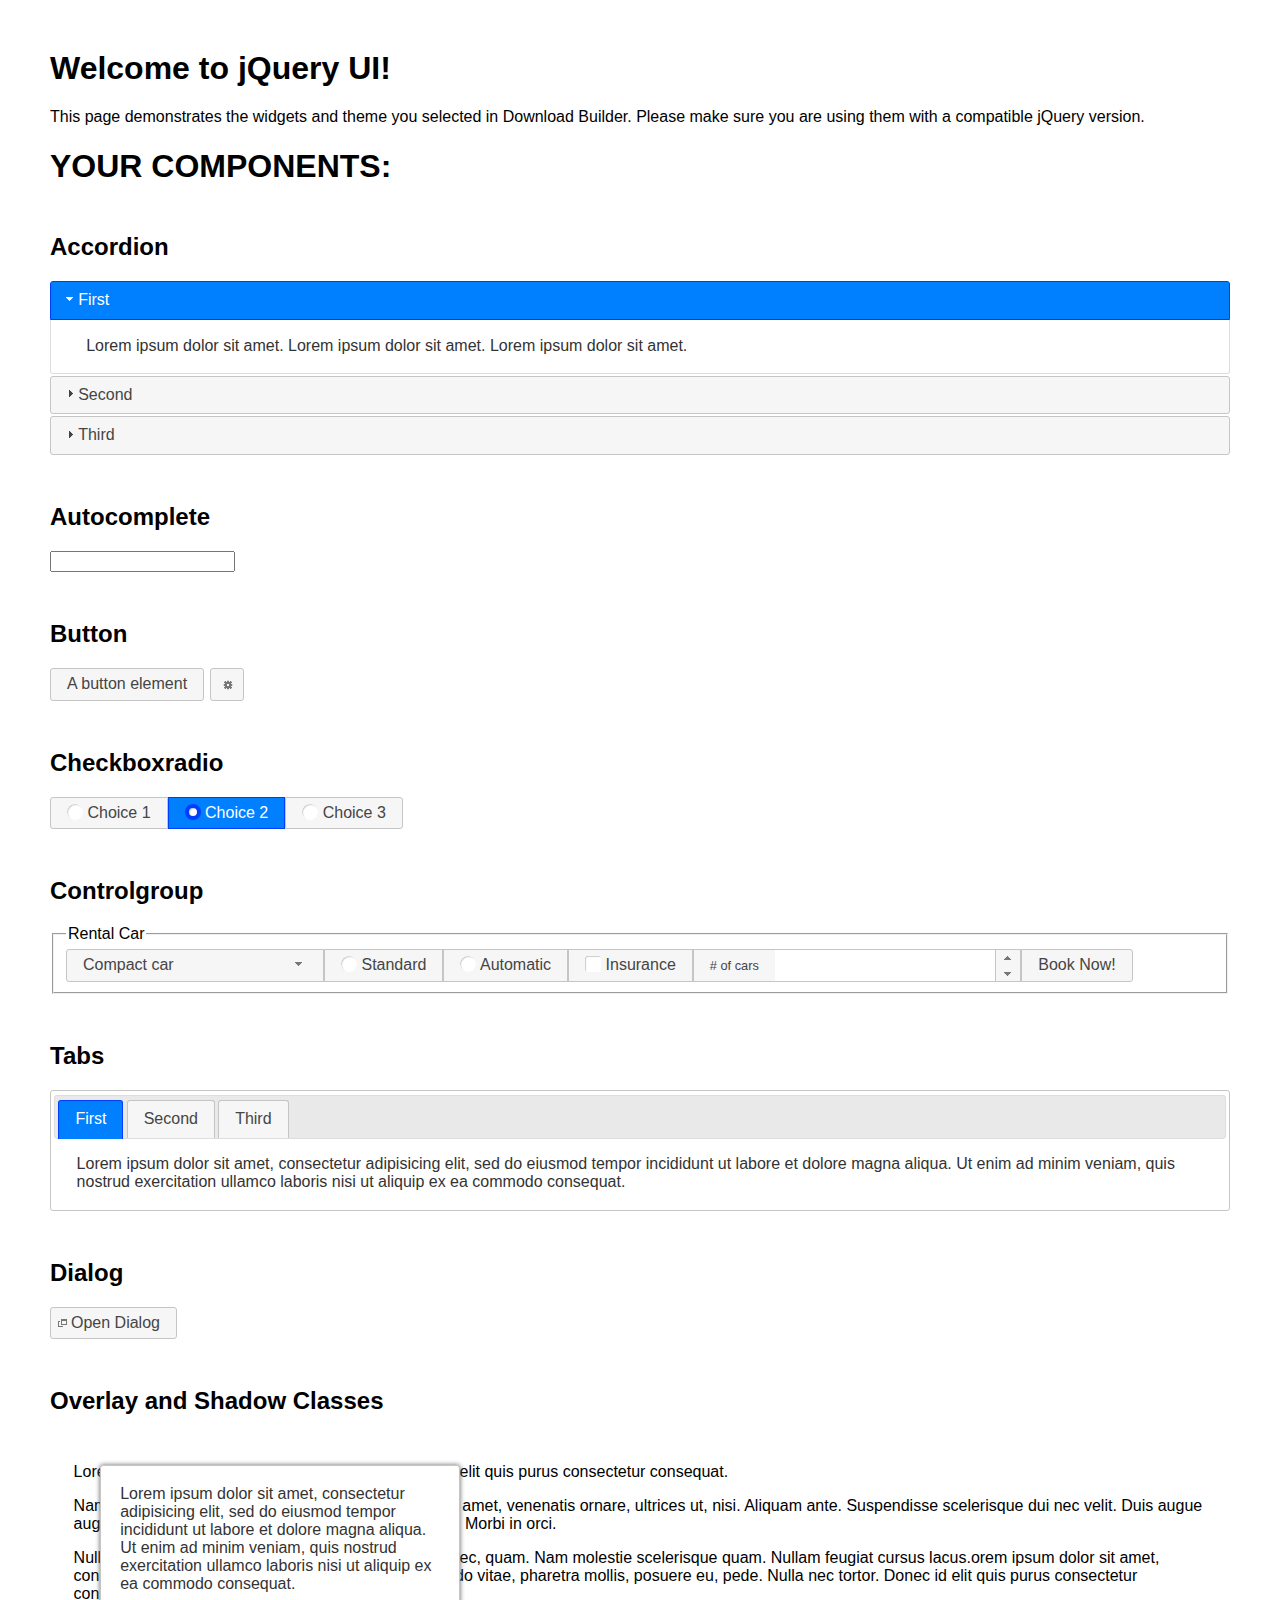
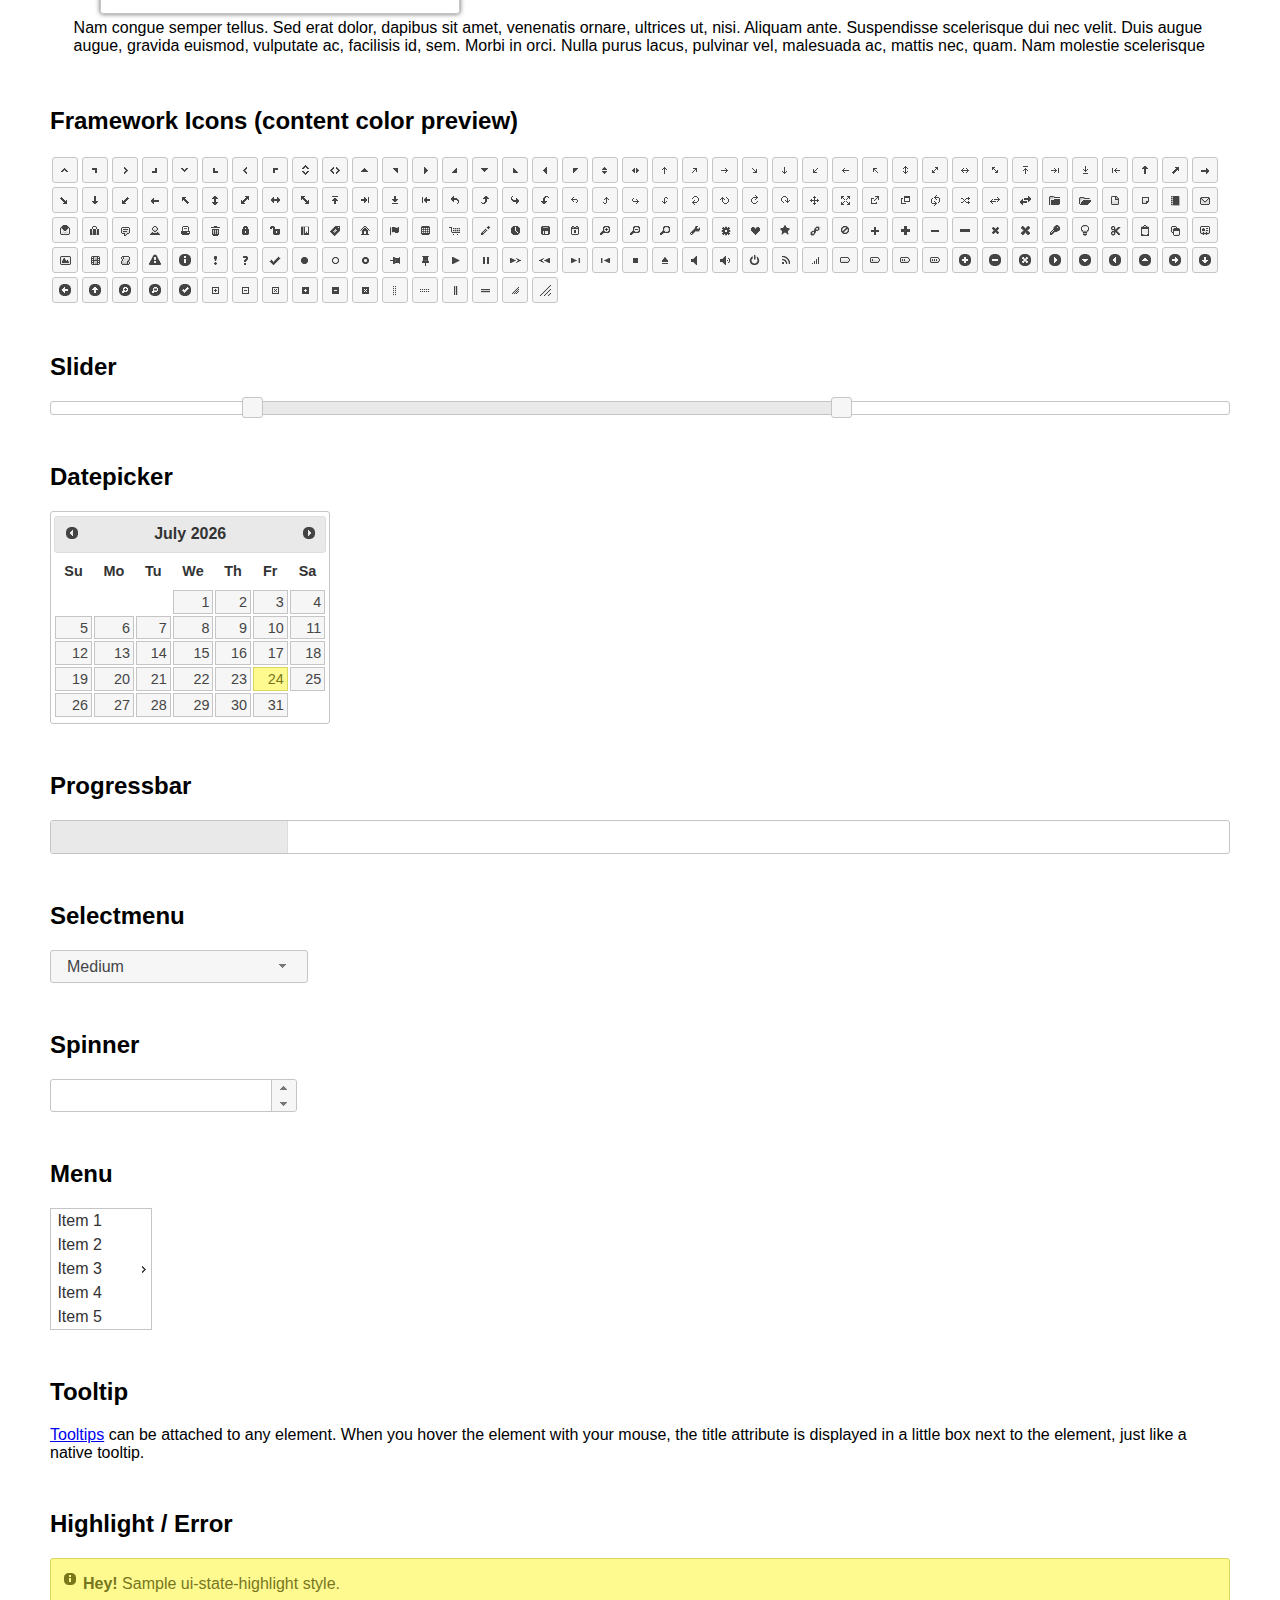
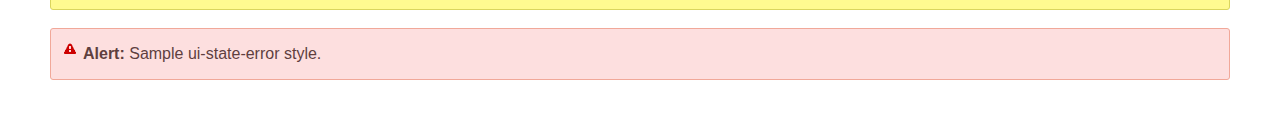
<file: VritualTrailroom/static/vendor/jqueryui/index.html>
<!doctype html>
<html lang="us">
<head>
	<meta charset="utf-8">
	<title>jQuery UI Example Page</title>
	<link href="jquery-ui.css" rel="stylesheet">
	<style>
	body{
		font-family: "Trebuchet MS", sans-serif;
		margin: 50px;
	}
	.demoHeaders {
		margin-top: 2em;
	}
	#dialog-link {
		padding: .4em 1em .4em 20px;
		text-decoration: none;
		position: relative;
	}
	#dialog-link span.ui-icon {
		margin: 0 5px 0 0;
		position: absolute;
		left: .2em;
		top: 50%;
		margin-top: -8px;
	}
	#icons {
		margin: 0;
		padding: 0;
	}
	#icons li {
		margin: 2px;
		position: relative;
		padding: 4px 0;
		cursor: pointer;
		float: left;
		list-style: none;
	}
	#icons span.ui-icon {
		float: left;
		margin: 0 4px;
	}
	.fakewindowcontain .ui-widget-overlay {
		position: absolute;
	}
	select {
		width: 200px;
	}
	</style>
</head>
<body>

<h1>Welcome to jQuery UI!</h1>

<div class="ui-widget">
	<p>This page demonstrates the widgets and theme you selected in Download Builder. Please make sure you are using them with a compatible jQuery version.</p>
</div>

<h1>YOUR COMPONENTS:</h1>


<!-- Accordion -->
<h2 class="demoHeaders">Accordion</h2>
<div id="accordion">
	<h3>First</h3>
	<div>Lorem ipsum dolor sit amet. Lorem ipsum dolor sit amet. Lorem ipsum dolor sit amet.</div>
	<h3>Second</h3>
	<div>Phasellus mattis tincidunt nibh.</div>
	<h3>Third</h3>
	<div>Nam dui erat, auctor a, dignissim quis.</div>
</div>



<!-- Autocomplete -->
<h2 class="demoHeaders">Autocomplete</h2>
<div>
	<input id="autocomplete" title="type &quot;a&quot;">
</div>



<!-- Button -->
<h2 class="demoHeaders">Button</h2>
<button id="button">A button element</button>
<button id="button-icon">An icon-only button</button>



<!-- Checkboxradio -->
<h2 class="demoHeaders">Checkboxradio</h2>
<form style="margin-top: 1em;">
	<div id="radioset">
		<input type="radio" id="radio1" name="radio"><label for="radio1">Choice 1</label>
		<input type="radio" id="radio2" name="radio" checked="checked"><label for="radio2">Choice 2</label>
		<input type="radio" id="radio3" name="radio"><label for="radio3">Choice 3</label>
	</div>
</form>



<!-- Controlgroup -->
<h2 class="demoHeaders">Controlgroup</h2>
<fieldset>
	<legend>Rental Car</legend>
	<div id="controlgroup">
		<select id="car-type">
			<option>Compact car</option>
			<option>Midsize car</option>
			<option>Full size car</option>
			<option>SUV</option>
			<option>Luxury</option>
			<option>Truck</option>
			<option>Van</option>
		</select>
		<label for="transmission-standard">Standard</label>
		<input type="radio" name="transmission" id="transmission-standard">
		<label for="transmission-automatic">Automatic</label>
		<input type="radio" name="transmission" id="transmission-automatic">
		<label for="insurance">Insurance</label>
		<input type="checkbox" name="insurance" id="insurance">
		<label for="horizontal-spinner" class="ui-controlgroup-label"># of cars</label>
		<input id="horizontal-spinner" class="ui-spinner-input">
		<button>Book Now!</button>
	</div>
</fieldset>



<!-- Tabs -->
<h2 class="demoHeaders">Tabs</h2>
<div id="tabs">
	<ul>
		<li><a href="#tabs-1">First</a></li>
		<li><a href="#tabs-2">Second</a></li>
		<li><a href="#tabs-3">Third</a></li>
	</ul>
	<div id="tabs-1">Lorem ipsum dolor sit amet, consectetur adipisicing elit, sed do eiusmod tempor incididunt ut labore et dolore magna aliqua. Ut enim ad minim veniam, quis nostrud exercitation ullamco laboris nisi ut aliquip ex ea commodo consequat.</div>
	<div id="tabs-2">Phasellus mattis tincidunt nibh. Cras orci urna, blandit id, pretium vel, aliquet ornare, felis. Maecenas scelerisque sem non nisl. Fusce sed lorem in enim dictum bibendum.</div>
	<div id="tabs-3">Nam dui erat, auctor a, dignissim quis, sollicitudin eu, felis. Pellentesque nisi urna, interdum eget, sagittis et, consequat vestibulum, lacus. Mauris porttitor ullamcorper augue.</div>
</div>



<h2 class="demoHeaders">Dialog</h2>
<p>
	<button id="dialog-link" class="ui-button ui-corner-all ui-widget">
		<span class="ui-icon ui-icon-newwin"></span>Open Dialog
	</button>
</p>

<h2 class="demoHeaders">Overlay and Shadow Classes</h2>
<div style="position: relative; width: 96%; height: 200px; padding:1% 2%; overflow:hidden;" class="fakewindowcontain">
	<p>Lorem ipsum dolor sit amet,  Nulla nec tortor. Donec id elit quis purus consectetur consequat. </p><p>Nam congue semper tellus. Sed erat dolor, dapibus sit amet, venenatis ornare, ultrices ut, nisi. Aliquam ante. Suspendisse scelerisque dui nec velit. Duis augue augue, gravida euismod, vulputate ac, facilisis id, sem. Morbi in orci. </p><p>Nulla purus lacus, pulvinar vel, malesuada ac, mattis nec, quam. Nam molestie scelerisque quam. Nullam feugiat cursus lacus.orem ipsum dolor sit amet, consectetur adipiscing elit. Donec libero risus, commodo vitae, pharetra mollis, posuere eu, pede. Nulla nec tortor. Donec id elit quis purus consectetur consequat. </p><p>Nam congue semper tellus. Sed erat dolor, dapibus sit amet, venenatis ornare, ultrices ut, nisi. Aliquam ante. Suspendisse scelerisque dui nec velit. Duis augue augue, gravida euismod, vulputate ac, facilisis id, sem. Morbi in orci. Nulla purus lacus, pulvinar vel, malesuada ac, mattis nec, quam. Nam molestie scelerisque quam. </p><p>Nullam feugiat cursus lacus.orem ipsum dolor sit amet, consectetur adipiscing elit. Donec libero risus, commodo vitae, pharetra mollis, posuere eu, pede. Nulla nec tortor. Donec id elit quis purus consectetur consequat. Nam congue semper tellus. Sed erat dolor, dapibus sit amet, venenatis ornare, ultrices ut, nisi. Aliquam ante. </p><p>Suspendisse scelerisque dui nec velit. Duis augue augue, gravida euismod, vulputate ac, facilisis id, sem. Morbi in orci. Nulla purus lacus, pulvinar vel, malesuada ac, mattis nec, quam. Nam molestie scelerisque quam. Nullam feugiat cursus lacus.orem ipsum dolor sit amet, consectetur adipiscing elit. Donec libero risus, commodo vitae, pharetra mollis, posuere eu, pede. Nulla nec tortor. Donec id elit quis purus consectetur consequat. Nam congue semper tellus. Sed erat dolor, dapibus sit amet, venenatis ornare, ultrices ut, nisi. </p>

	<!-- ui-dialog -->
	<div class="ui-widget-overlay ui-front"></div>
	<div style="position: absolute; width: 320px; left: 50px; top: 30px; padding: 1.2em" class="ui-widget ui-front ui-widget-content ui-corner-all ui-widget-shadow">
		Lorem ipsum dolor sit amet, consectetur adipisicing elit, sed do eiusmod tempor incididunt ut labore et dolore magna aliqua. Ut enim ad minim veniam, quis nostrud exercitation ullamco laboris nisi ut aliquip ex ea commodo consequat.
	</div>

</div>

<!-- ui-dialog -->
<div id="dialog" title="Dialog Title">
	<p>Lorem ipsum dolor sit amet, consectetur adipisicing elit, sed do eiusmod tempor incididunt ut labore et dolore magna aliqua. Ut enim ad minim veniam, quis nostrud exercitation ullamco laboris nisi ut aliquip ex ea commodo consequat.</p>
</div>



<h2 class="demoHeaders">Framework Icons (content color preview)</h2>
<ul id="icons" class="ui-widget ui-helper-clearfix">
	<li class="ui-state-default ui-corner-all" title=".ui-icon-caret-1-n"><span class="ui-icon ui-icon-caret-1-n"></span></li>
	<li class="ui-state-default ui-corner-all" title=".ui-icon-caret-1-ne"><span class="ui-icon ui-icon-caret-1-ne"></span></li>
	<li class="ui-state-default ui-corner-all" title=".ui-icon-caret-1-e"><span class="ui-icon ui-icon-caret-1-e"></span></li>
	<li class="ui-state-default ui-corner-all" title=".ui-icon-caret-1-se"><span class="ui-icon ui-icon-caret-1-se"></span></li>
	<li class="ui-state-default ui-corner-all" title=".ui-icon-caret-1-s"><span class="ui-icon ui-icon-caret-1-s"></span></li>
	<li class="ui-state-default ui-corner-all" title=".ui-icon-caret-1-sw"><span class="ui-icon ui-icon-caret-1-sw"></span></li>
	<li class="ui-state-default ui-corner-all" title=".ui-icon-caret-1-w"><span class="ui-icon ui-icon-caret-1-w"></span></li>
	<li class="ui-state-default ui-corner-all" title=".ui-icon-caret-1-nw"><span class="ui-icon ui-icon-caret-1-nw"></span></li>
	<li class="ui-state-default ui-corner-all" title=".ui-icon-caret-2-n-s"><span class="ui-icon ui-icon-caret-2-n-s"></span></li>
	<li class="ui-state-default ui-corner-all" title=".ui-icon-caret-2-e-w"><span class="ui-icon ui-icon-caret-2-e-w"></span></li>
	<li class="ui-state-default ui-corner-all" title=".ui-icon-triangle-1-n"><span class="ui-icon ui-icon-triangle-1-n"></span></li>
	<li class="ui-state-default ui-corner-all" title=".ui-icon-triangle-1-ne"><span class="ui-icon ui-icon-triangle-1-ne"></span></li>
	<li class="ui-state-default ui-corner-all" title=".ui-icon-triangle-1-e"><span class="ui-icon ui-icon-triangle-1-e"></span></li>
	<li class="ui-state-default ui-corner-all" title=".ui-icon-triangle-1-se"><span class="ui-icon ui-icon-triangle-1-se"></span></li>
	<li class="ui-state-default ui-corner-all" title=".ui-icon-triangle-1-s"><span class="ui-icon ui-icon-triangle-1-s"></span></li>
	<li class="ui-state-default ui-corner-all" title=".ui-icon-triangle-1-sw"><span class="ui-icon ui-icon-triangle-1-sw"></span></li>
	<li class="ui-state-default ui-corner-all" title=".ui-icon-triangle-1-w"><span class="ui-icon ui-icon-triangle-1-w"></span></li>
	<li class="ui-state-default ui-corner-all" title=".ui-icon-triangle-1-nw"><span class="ui-icon ui-icon-triangle-1-nw"></span></li>
	<li class="ui-state-default ui-corner-all" title=".ui-icon-triangle-2-n-s"><span class="ui-icon ui-icon-triangle-2-n-s"></span></li>
	<li class="ui-state-default ui-corner-all" title=".ui-icon-triangle-2-e-w"><span class="ui-icon ui-icon-triangle-2-e-w"></span></li>
	<li class="ui-state-default ui-corner-all" title=".ui-icon-arrow-1-n"><span class="ui-icon ui-icon-arrow-1-n"></span></li>
	<li class="ui-state-default ui-corner-all" title=".ui-icon-arrow-1-ne"><span class="ui-icon ui-icon-arrow-1-ne"></span></li>
	<li class="ui-state-default ui-corner-all" title=".ui-icon-arrow-1-e"><span class="ui-icon ui-icon-arrow-1-e"></span></li>
	<li class="ui-state-default ui-corner-all" title=".ui-icon-arrow-1-se"><span class="ui-icon ui-icon-arrow-1-se"></span></li>
	<li class="ui-state-default ui-corner-all" title=".ui-icon-arrow-1-s"><span class="ui-icon ui-icon-arrow-1-s"></span></li>
	<li class="ui-state-default ui-corner-all" title=".ui-icon-arrow-1-sw"><span class="ui-icon ui-icon-arrow-1-sw"></span></li>
	<li class="ui-state-default ui-corner-all" title=".ui-icon-arrow-1-w"><span class="ui-icon ui-icon-arrow-1-w"></span></li>
	<li class="ui-state-default ui-corner-all" title=".ui-icon-arrow-1-nw"><span class="ui-icon ui-icon-arrow-1-nw"></span></li>
	<li class="ui-state-default ui-corner-all" title=".ui-icon-arrow-2-n-s"><span class="ui-icon ui-icon-arrow-2-n-s"></span></li>
	<li class="ui-state-default ui-corner-all" title=".ui-icon-arrow-2-ne-sw"><span class="ui-icon ui-icon-arrow-2-ne-sw"></span></li>
	<li class="ui-state-default ui-corner-all" title=".ui-icon-arrow-2-e-w"><span class="ui-icon ui-icon-arrow-2-e-w"></span></li>
	<li class="ui-state-default ui-corner-all" title=".ui-icon-arrow-2-se-nw"><span class="ui-icon ui-icon-arrow-2-se-nw"></span></li>
	<li class="ui-state-default ui-corner-all" title=".ui-icon-arrowstop-1-n"><span class="ui-icon ui-icon-arrowstop-1-n"></span></li>
	<li class="ui-state-default ui-corner-all" title=".ui-icon-arrowstop-1-e"><span class="ui-icon ui-icon-arrowstop-1-e"></span></li>
	<li class="ui-state-default ui-corner-all" title=".ui-icon-arrowstop-1-s"><span class="ui-icon ui-icon-arrowstop-1-s"></span></li>
	<li class="ui-state-default ui-corner-all" title=".ui-icon-arrowstop-1-w"><span class="ui-icon ui-icon-arrowstop-1-w"></span></li>
	<li class="ui-state-default ui-corner-all" title=".ui-icon-arrowthick-1-n"><span class="ui-icon ui-icon-arrowthick-1-n"></span></li>
	<li class="ui-state-default ui-corner-all" title=".ui-icon-arrowthick-1-ne"><span class="ui-icon ui-icon-arrowthick-1-ne"></span></li>
	<li class="ui-state-default ui-corner-all" title=".ui-icon-arrowthick-1-e"><span class="ui-icon ui-icon-arrowthick-1-e"></span></li>
	<li class="ui-state-default ui-corner-all" title=".ui-icon-arrowthick-1-se"><span class="ui-icon ui-icon-arrowthick-1-se"></span></li>
	<li class="ui-state-default ui-corner-all" title=".ui-icon-arrowthick-1-s"><span class="ui-icon ui-icon-arrowthick-1-s"></span></li>
	<li class="ui-state-default ui-corner-all" title=".ui-icon-arrowthick-1-sw"><span class="ui-icon ui-icon-arrowthick-1-sw"></span></li>
	<li class="ui-state-default ui-corner-all" title=".ui-icon-arrowthick-1-w"><span class="ui-icon ui-icon-arrowthick-1-w"></span></li>
	<li class="ui-state-default ui-corner-all" title=".ui-icon-arrowthick-1-nw"><span class="ui-icon ui-icon-arrowthick-1-nw"></span></li>
	<li class="ui-state-default ui-corner-all" title=".ui-icon-arrowthick-2-n-s"><span class="ui-icon ui-icon-arrowthick-2-n-s"></span></li>
	<li class="ui-state-default ui-corner-all" title=".ui-icon-arrowthick-2-ne-sw"><span class="ui-icon ui-icon-arrowthick-2-ne-sw"></span></li>
	<li class="ui-state-default ui-corner-all" title=".ui-icon-arrowthick-2-e-w"><span class="ui-icon ui-icon-arrowthick-2-e-w"></span></li>
	<li class="ui-state-default ui-corner-all" title=".ui-icon-arrowthick-2-se-nw"><span class="ui-icon ui-icon-arrowthick-2-se-nw"></span></li>
	<li class="ui-state-default ui-corner-all" title=".ui-icon-arrowthickstop-1-n"><span class="ui-icon ui-icon-arrowthickstop-1-n"></span></li>
	<li class="ui-state-default ui-corner-all" title=".ui-icon-arrowthickstop-1-e"><span class="ui-icon ui-icon-arrowthickstop-1-e"></span></li>
	<li class="ui-state-default ui-corner-all" title=".ui-icon-arrowthickstop-1-s"><span class="ui-icon ui-icon-arrowthickstop-1-s"></span></li>
	<li class="ui-state-default ui-corner-all" title=".ui-icon-arrowthickstop-1-w"><span class="ui-icon ui-icon-arrowthickstop-1-w"></span></li>
	<li class="ui-state-default ui-corner-all" title=".ui-icon-arrowreturnthick-1-w"><span class="ui-icon ui-icon-arrowreturnthick-1-w"></span></li>
	<li class="ui-state-default ui-corner-all" title=".ui-icon-arrowreturnthick-1-n"><span class="ui-icon ui-icon-arrowreturnthick-1-n"></span></li>
	<li class="ui-state-default ui-corner-all" title=".ui-icon-arrowreturnthick-1-e"><span class="ui-icon ui-icon-arrowreturnthick-1-e"></span></li>
	<li class="ui-state-default ui-corner-all" title=".ui-icon-arrowreturnthick-1-s"><span class="ui-icon ui-icon-arrowreturnthick-1-s"></span></li>
	<li class="ui-state-default ui-corner-all" title=".ui-icon-arrowreturn-1-w"><span class="ui-icon ui-icon-arrowreturn-1-w"></span></li>
	<li class="ui-state-default ui-corner-all" title=".ui-icon-arrowreturn-1-n"><span class="ui-icon ui-icon-arrowreturn-1-n"></span></li>
	<li class="ui-state-default ui-corner-all" title=".ui-icon-arrowreturn-1-e"><span class="ui-icon ui-icon-arrowreturn-1-e"></span></li>
	<li class="ui-state-default ui-corner-all" title=".ui-icon-arrowreturn-1-s"><span class="ui-icon ui-icon-arrowreturn-1-s"></span></li>
	<li class="ui-state-default ui-corner-all" title=".ui-icon-arrowrefresh-1-w"><span class="ui-icon ui-icon-arrowrefresh-1-w"></span></li>
	<li class="ui-state-default ui-corner-all" title=".ui-icon-arrowrefresh-1-n"><span class="ui-icon ui-icon-arrowrefresh-1-n"></span></li>
	<li class="ui-state-default ui-corner-all" title=".ui-icon-arrowrefresh-1-e"><span class="ui-icon ui-icon-arrowrefresh-1-e"></span></li>
	<li class="ui-state-default ui-corner-all" title=".ui-icon-arrowrefresh-1-s"><span class="ui-icon ui-icon-arrowrefresh-1-s"></span></li>
	<li class="ui-state-default ui-corner-all" title=".ui-icon-arrow-4"><span class="ui-icon ui-icon-arrow-4"></span></li>
	<li class="ui-state-default ui-corner-all" title=".ui-icon-arrow-4-diag"><span class="ui-icon ui-icon-arrow-4-diag"></span></li>
	<li class="ui-state-default ui-corner-all" title=".ui-icon-extlink"><span class="ui-icon ui-icon-extlink"></span></li>
	<li class="ui-state-default ui-corner-all" title=".ui-icon-newwin"><span class="ui-icon ui-icon-newwin"></span></li>
	<li class="ui-state-default ui-corner-all" title=".ui-icon-refresh"><span class="ui-icon ui-icon-refresh"></span></li>
	<li class="ui-state-default ui-corner-all" title=".ui-icon-shuffle"><span class="ui-icon ui-icon-shuffle"></span></li>
	<li class="ui-state-default ui-corner-all" title=".ui-icon-transfer-e-w"><span class="ui-icon ui-icon-transfer-e-w"></span></li>
	<li class="ui-state-default ui-corner-all" title=".ui-icon-transferthick-e-w"><span class="ui-icon ui-icon-transferthick-e-w"></span></li>
	<li class="ui-state-default ui-corner-all" title=".ui-icon-folder-collapsed"><span class="ui-icon ui-icon-folder-collapsed"></span></li>
	<li class="ui-state-default ui-corner-all" title=".ui-icon-folder-open"><span class="ui-icon ui-icon-folder-open"></span></li>
	<li class="ui-state-default ui-corner-all" title=".ui-icon-document"><span class="ui-icon ui-icon-document"></span></li>
	<li class="ui-state-default ui-corner-all" title=".ui-icon-document-b"><span class="ui-icon ui-icon-document-b"></span></li>
	<li class="ui-state-default ui-corner-all" title=".ui-icon-note"><span class="ui-icon ui-icon-note"></span></li>
	<li class="ui-state-default ui-corner-all" title=".ui-icon-mail-closed"><span class="ui-icon ui-icon-mail-closed"></span></li>
	<li class="ui-state-default ui-corner-all" title=".ui-icon-mail-open"><span class="ui-icon ui-icon-mail-open"></span></li>
	<li class="ui-state-default ui-corner-all" title=".ui-icon-suitcase"><span class="ui-icon ui-icon-suitcase"></span></li>
	<li class="ui-state-default ui-corner-all" title=".ui-icon-comment"><span class="ui-icon ui-icon-comment"></span></li>
	<li class="ui-state-default ui-corner-all" title=".ui-icon-person"><span class="ui-icon ui-icon-person"></span></li>
	<li class="ui-state-default ui-corner-all" title=".ui-icon-print"><span class="ui-icon ui-icon-print"></span></li>
	<li class="ui-state-default ui-corner-all" title=".ui-icon-trash"><span class="ui-icon ui-icon-trash"></span></li>
	<li class="ui-state-default ui-corner-all" title=".ui-icon-locked"><span class="ui-icon ui-icon-locked"></span></li>
	<li class="ui-state-default ui-corner-all" title=".ui-icon-unlocked"><span class="ui-icon ui-icon-unlocked"></span></li>
	<li class="ui-state-default ui-corner-all" title=".ui-icon-bookmark"><span class="ui-icon ui-icon-bookmark"></span></li>
	<li class="ui-state-default ui-corner-all" title=".ui-icon-tag"><span class="ui-icon ui-icon-tag"></span></li>
	<li class="ui-state-default ui-corner-all" title=".ui-icon-home"><span class="ui-icon ui-icon-home"></span></li>
	<li class="ui-state-default ui-corner-all" title=".ui-icon-flag"><span class="ui-icon ui-icon-flag"></span></li>
	<li class="ui-state-default ui-corner-all" title=".ui-icon-calculator"><span class="ui-icon ui-icon-calculator"></span></li>
	<li class="ui-state-default ui-corner-all" title=".ui-icon-cart"><span class="ui-icon ui-icon-cart"></span></li>
	<li class="ui-state-default ui-corner-all" title=".ui-icon-pencil"><span class="ui-icon ui-icon-pencil"></span></li>
	<li class="ui-state-default ui-corner-all" title=".ui-icon-clock"><span class="ui-icon ui-icon-clock"></span></li>
	<li class="ui-state-default ui-corner-all" title=".ui-icon-disk"><span class="ui-icon ui-icon-disk"></span></li>
	<li class="ui-state-default ui-corner-all" title=".ui-icon-calendar"><span class="ui-icon ui-icon-calendar"></span></li>
	<li class="ui-state-default ui-corner-all" title=".ui-icon-zoomin"><span class="ui-icon ui-icon-zoomin"></span></li>
	<li class="ui-state-default ui-corner-all" title=".ui-icon-zoomout"><span class="ui-icon ui-icon-zoomout"></span></li>
	<li class="ui-state-default ui-corner-all" title=".ui-icon-search"><span class="ui-icon ui-icon-search"></span></li>
	<li class="ui-state-default ui-corner-all" title=".ui-icon-wrench"><span class="ui-icon ui-icon-wrench"></span></li>
	<li class="ui-state-default ui-corner-all" title=".ui-icon-gear"><span class="ui-icon ui-icon-gear"></span></li>
	<li class="ui-state-default ui-corner-all" title=".ui-icon-heart"><span class="ui-icon ui-icon-heart"></span></li>
	<li class="ui-state-default ui-corner-all" title=".ui-icon-star"><span class="ui-icon ui-icon-star"></span></li>
	<li class="ui-state-default ui-corner-all" title=".ui-icon-link"><span class="ui-icon ui-icon-link"></span></li>
	<li class="ui-state-default ui-corner-all" title=".ui-icon-cancel"><span class="ui-icon ui-icon-cancel"></span></li>
	<li class="ui-state-default ui-corner-all" title=".ui-icon-plus"><span class="ui-icon ui-icon-plus"></span></li>
	<li class="ui-state-default ui-corner-all" title=".ui-icon-plusthick"><span class="ui-icon ui-icon-plusthick"></span></li>
	<li class="ui-state-default ui-corner-all" title=".ui-icon-minus"><span class="ui-icon ui-icon-minus"></span></li>
	<li class="ui-state-default ui-corner-all" title=".ui-icon-minusthick"><span class="ui-icon ui-icon-minusthick"></span></li>
	<li class="ui-state-default ui-corner-all" title=".ui-icon-close"><span class="ui-icon ui-icon-close"></span></li>
	<li class="ui-state-default ui-corner-all" title=".ui-icon-closethick"><span class="ui-icon ui-icon-closethick"></span></li>
	<li class="ui-state-default ui-corner-all" title=".ui-icon-key"><span class="ui-icon ui-icon-key"></span></li>
	<li class="ui-state-default ui-corner-all" title=".ui-icon-lightbulb"><span class="ui-icon ui-icon-lightbulb"></span></li>
	<li class="ui-state-default ui-corner-all" title=".ui-icon-scissors"><span class="ui-icon ui-icon-scissors"></span></li>
	<li class="ui-state-default ui-corner-all" title=".ui-icon-clipboard"><span class="ui-icon ui-icon-clipboard"></span></li>
	<li class="ui-state-default ui-corner-all" title=".ui-icon-copy"><span class="ui-icon ui-icon-copy"></span></li>
	<li class="ui-state-default ui-corner-all" title=".ui-icon-contact"><span class="ui-icon ui-icon-contact"></span></li>
	<li class="ui-state-default ui-corner-all" title=".ui-icon-image"><span class="ui-icon ui-icon-image"></span></li>
	<li class="ui-state-default ui-corner-all" title=".ui-icon-video"><span class="ui-icon ui-icon-video"></span></li>
	<li class="ui-state-default ui-corner-all" title=".ui-icon-script"><span class="ui-icon ui-icon-script"></span></li>
	<li class="ui-state-default ui-corner-all" title=".ui-icon-alert"><span class="ui-icon ui-icon-alert"></span></li>
	<li class="ui-state-default ui-corner-all" title=".ui-icon-info"><span class="ui-icon ui-icon-info"></span></li>
	<li class="ui-state-default ui-corner-all" title=".ui-icon-notice"><span class="ui-icon ui-icon-notice"></span></li>
	<li class="ui-state-default ui-corner-all" title=".ui-icon-help"><span class="ui-icon ui-icon-help"></span></li>
	<li class="ui-state-default ui-corner-all" title=".ui-icon-check"><span class="ui-icon ui-icon-check"></span></li>
	<li class="ui-state-default ui-corner-all" title=".ui-icon-bullet"><span class="ui-icon ui-icon-bullet"></span></li>
	<li class="ui-state-default ui-corner-all" title=".ui-icon-radio-off"><span class="ui-icon ui-icon-radio-off"></span></li>
	<li class="ui-state-default ui-corner-all" title=".ui-icon-radio-on"><span class="ui-icon ui-icon-radio-on"></span></li>
	<li class="ui-state-default ui-corner-all" title=".ui-icon-pin-w"><span class="ui-icon ui-icon-pin-w"></span></li>
	<li class="ui-state-default ui-corner-all" title=".ui-icon-pin-s"><span class="ui-icon ui-icon-pin-s"></span></li>
	<li class="ui-state-default ui-corner-all" title=".ui-icon-play"><span class="ui-icon ui-icon-play"></span></li>
	<li class="ui-state-default ui-corner-all" title=".ui-icon-pause"><span class="ui-icon ui-icon-pause"></span></li>
	<li class="ui-state-default ui-corner-all" title=".ui-icon-seek-next"><span class="ui-icon ui-icon-seek-next"></span></li>
	<li class="ui-state-default ui-corner-all" title=".ui-icon-seek-prev"><span class="ui-icon ui-icon-seek-prev"></span></li>
	<li class="ui-state-default ui-corner-all" title=".ui-icon-seek-end"><span class="ui-icon ui-icon-seek-end"></span></li>
	<li class="ui-state-default ui-corner-all" title=".ui-icon-seek-first"><span class="ui-icon ui-icon-seek-first"></span></li>
	<li class="ui-state-default ui-corner-all" title=".ui-icon-stop"><span class="ui-icon ui-icon-stop"></span></li>
	<li class="ui-state-default ui-corner-all" title=".ui-icon-eject"><span class="ui-icon ui-icon-eject"></span></li>
	<li class="ui-state-default ui-corner-all" title=".ui-icon-volume-off"><span class="ui-icon ui-icon-volume-off"></span></li>
	<li class="ui-state-default ui-corner-all" title=".ui-icon-volume-on"><span class="ui-icon ui-icon-volume-on"></span></li>
	<li class="ui-state-default ui-corner-all" title=".ui-icon-power"><span class="ui-icon ui-icon-power"></span></li>
	<li class="ui-state-default ui-corner-all" title=".ui-icon-signal-diag"><span class="ui-icon ui-icon-signal-diag"></span></li>
	<li class="ui-state-default ui-corner-all" title=".ui-icon-signal"><span class="ui-icon ui-icon-signal"></span></li>
	<li class="ui-state-default ui-corner-all" title=".ui-icon-battery-0"><span class="ui-icon ui-icon-battery-0"></span></li>
	<li class="ui-state-default ui-corner-all" title=".ui-icon-battery-1"><span class="ui-icon ui-icon-battery-1"></span></li>
	<li class="ui-state-default ui-corner-all" title=".ui-icon-battery-2"><span class="ui-icon ui-icon-battery-2"></span></li>
	<li class="ui-state-default ui-corner-all" title=".ui-icon-battery-3"><span class="ui-icon ui-icon-battery-3"></span></li>
	<li class="ui-state-default ui-corner-all" title=".ui-icon-circle-plus"><span class="ui-icon ui-icon-circle-plus"></span></li>
	<li class="ui-state-default ui-corner-all" title=".ui-icon-circle-minus"><span class="ui-icon ui-icon-circle-minus"></span></li>
	<li class="ui-state-default ui-corner-all" title=".ui-icon-circle-close"><span class="ui-icon ui-icon-circle-close"></span></li>
	<li class="ui-state-default ui-corner-all" title=".ui-icon-circle-triangle-e"><span class="ui-icon ui-icon-circle-triangle-e"></span></li>
	<li class="ui-state-default ui-corner-all" title=".ui-icon-circle-triangle-s"><span class="ui-icon ui-icon-circle-triangle-s"></span></li>
	<li class="ui-state-default ui-corner-all" title=".ui-icon-circle-triangle-w"><span class="ui-icon ui-icon-circle-triangle-w"></span></li>
	<li class="ui-state-default ui-corner-all" title=".ui-icon-circle-triangle-n"><span class="ui-icon ui-icon-circle-triangle-n"></span></li>
	<li class="ui-state-default ui-corner-all" title=".ui-icon-circle-arrow-e"><span class="ui-icon ui-icon-circle-arrow-e"></span></li>
	<li class="ui-state-default ui-corner-all" title=".ui-icon-circle-arrow-s"><span class="ui-icon ui-icon-circle-arrow-s"></span></li>
	<li class="ui-state-default ui-corner-all" title=".ui-icon-circle-arrow-w"><span class="ui-icon ui-icon-circle-arrow-w"></span></li>
	<li class="ui-state-default ui-corner-all" title=".ui-icon-circle-arrow-n"><span class="ui-icon ui-icon-circle-arrow-n"></span></li>
	<li class="ui-state-default ui-corner-all" title=".ui-icon-circle-zoomin"><span class="ui-icon ui-icon-circle-zoomin"></span></li>
	<li class="ui-state-default ui-corner-all" title=".ui-icon-circle-zoomout"><span class="ui-icon ui-icon-circle-zoomout"></span></li>
	<li class="ui-state-default ui-corner-all" title=".ui-icon-circle-check"><span class="ui-icon ui-icon-circle-check"></span></li>
	<li class="ui-state-default ui-corner-all" title=".ui-icon-circlesmall-plus"><span class="ui-icon ui-icon-circlesmall-plus"></span></li>
	<li class="ui-state-default ui-corner-all" title=".ui-icon-circlesmall-minus"><span class="ui-icon ui-icon-circlesmall-minus"></span></li>
	<li class="ui-state-default ui-corner-all" title=".ui-icon-circlesmall-close"><span class="ui-icon ui-icon-circlesmall-close"></span></li>
	<li class="ui-state-default ui-corner-all" title=".ui-icon-squaresmall-plus"><span class="ui-icon ui-icon-squaresmall-plus"></span></li>
	<li class="ui-state-default ui-corner-all" title=".ui-icon-squaresmall-minus"><span class="ui-icon ui-icon-squaresmall-minus"></span></li>
	<li class="ui-state-default ui-corner-all" title=".ui-icon-squaresmall-close"><span class="ui-icon ui-icon-squaresmall-close"></span></li>
	<li class="ui-state-default ui-corner-all" title=".ui-icon-grip-dotted-vertical"><span class="ui-icon ui-icon-grip-dotted-vertical"></span></li>
	<li class="ui-state-default ui-corner-all" title=".ui-icon-grip-dotted-horizontal"><span class="ui-icon ui-icon-grip-dotted-horizontal"></span></li>
	<li class="ui-state-default ui-corner-all" title=".ui-icon-grip-solid-vertical"><span class="ui-icon ui-icon-grip-solid-vertical"></span></li>
	<li class="ui-state-default ui-corner-all" title=".ui-icon-grip-solid-horizontal"><span class="ui-icon ui-icon-grip-solid-horizontal"></span></li>
	<li class="ui-state-default ui-corner-all" title=".ui-icon-gripsmall-diagonal-se"><span class="ui-icon ui-icon-gripsmall-diagonal-se"></span></li>
	<li class="ui-state-default ui-corner-all" title=".ui-icon-grip-diagonal-se"><span class="ui-icon ui-icon-grip-diagonal-se"></span></li>
</ul>


<!-- Slider -->
<h2 class="demoHeaders">Slider</h2>
<div id="slider"></div>



<!-- Datepicker -->
<h2 class="demoHeaders">Datepicker</h2>
<div id="datepicker"></div>



<!-- Progressbar -->
<h2 class="demoHeaders">Progressbar</h2>
<div id="progressbar"></div>



<!-- Progressbar -->
<h2 class="demoHeaders">Selectmenu</h2>
<select id="selectmenu">
	<option>Slower</option>
	<option>Slow</option>
	<option selected="selected">Medium</option>
	<option>Fast</option>
	<option>Faster</option>
</select>



<!-- Spinner -->
<h2 class="demoHeaders">Spinner</h2>
<input id="spinner">



<!-- Menu -->
<h2 class="demoHeaders">Menu</h2>
<ul style="width:100px;" id="menu">
	<li><div>Item 1</div></li>
	<li><div>Item 2</div></li>
	<li><div>Item 3</div>
		<ul>
			<li><div>Item 3-1</div></li>
			<li><div>Item 3-2</div></li>
			<li><div>Item 3-3</div></li>
			<li><div>Item 3-4</div></li>
			<li><div>Item 3-5</div></li>
		</ul>
	</li>
	<li><div>Item 4</div></li>
	<li><div>Item 5</div></li>
</ul>



<!-- Tooltip -->
<h2 class="demoHeaders">Tooltip</h2>
<p id="tooltip">
	<a href="#" title="That&apos;s what this widget is">Tooltips</a> can be attached to any element. When you hover
the element with your mouse, the title attribute is displayed in a little box next to the element, just like a native tooltip.
</p>


<!-- Highlight / Error -->
<h2 class="demoHeaders">Highlight / Error</h2>
<div class="ui-widget">
	<div class="ui-state-highlight ui-corner-all" style="margin-top: 20px; padding: 0 .7em;">
		<p><span class="ui-icon ui-icon-info" style="float: left; margin-right: .3em;"></span>
		<strong>Hey!</strong> Sample ui-state-highlight style.</p>
	</div>
</div>
<br>
<div class="ui-widget">
	<div class="ui-state-error ui-corner-all" style="padding: 0 .7em;">
		<p><span class="ui-icon ui-icon-alert" style="float: left; margin-right: .3em;"></span>
		<strong>Alert:</strong> Sample ui-state-error style.</p>
	</div>
</div>

<script src="external/jquery/jquery.js"></script>
<script src="jquery-ui.js"></script>
<script>

$( "#accordion" ).accordion();



var availableTags = [
	"ActionScript",
	"AppleScript",
	"Asp",
	"BASIC",
	"C",
	"C++",
	"Clojure",
	"COBOL",
	"ColdFusion",
	"Erlang",
	"Fortran",
	"Groovy",
	"Haskell",
	"Java",
	"JavaScript",
	"Lisp",
	"Perl",
	"PHP",
	"Python",
	"Ruby",
	"Scala",
	"Scheme"
];
$( "#autocomplete" ).autocomplete({
	source: availableTags
});



$( "#button" ).button();
$( "#button-icon" ).button({
	icon: "ui-icon-gear",
	showLabel: false
});



$( "#radioset" ).buttonset();



$( "#controlgroup" ).controlgroup();



$( "#tabs" ).tabs();



$( "#dialog" ).dialog({
	autoOpen: false,
	width: 400,
	buttons: [
		{
			text: "Ok",
			click: function() {
				$( this ).dialog( "close" );
			}
		},
		{
			text: "Cancel",
			click: function() {
				$( this ).dialog( "close" );
			}
		}
	]
});

// Link to open the dialog
$( "#dialog-link" ).click(function( event ) {
	$( "#dialog" ).dialog( "open" );
	event.preventDefault();
});



$( "#datepicker" ).datepicker({
	inline: true
});



$( "#slider" ).slider({
	range: true,
	values: [ 17, 67 ]
});



$( "#progressbar" ).progressbar({
	value: 20
});



$( "#spinner" ).spinner();



$( "#menu" ).menu();



$( "#tooltip" ).tooltip();



$( "#selectmenu" ).selectmenu();


// Hover states on the static widgets
$( "#dialog-link, #icons li" ).hover(
	function() {
		$( this ).addClass( "ui-state-hover" );
	},
	function() {
		$( this ).removeClass( "ui-state-hover" );
	}
);
</script>
</body>
</html>
</file>
